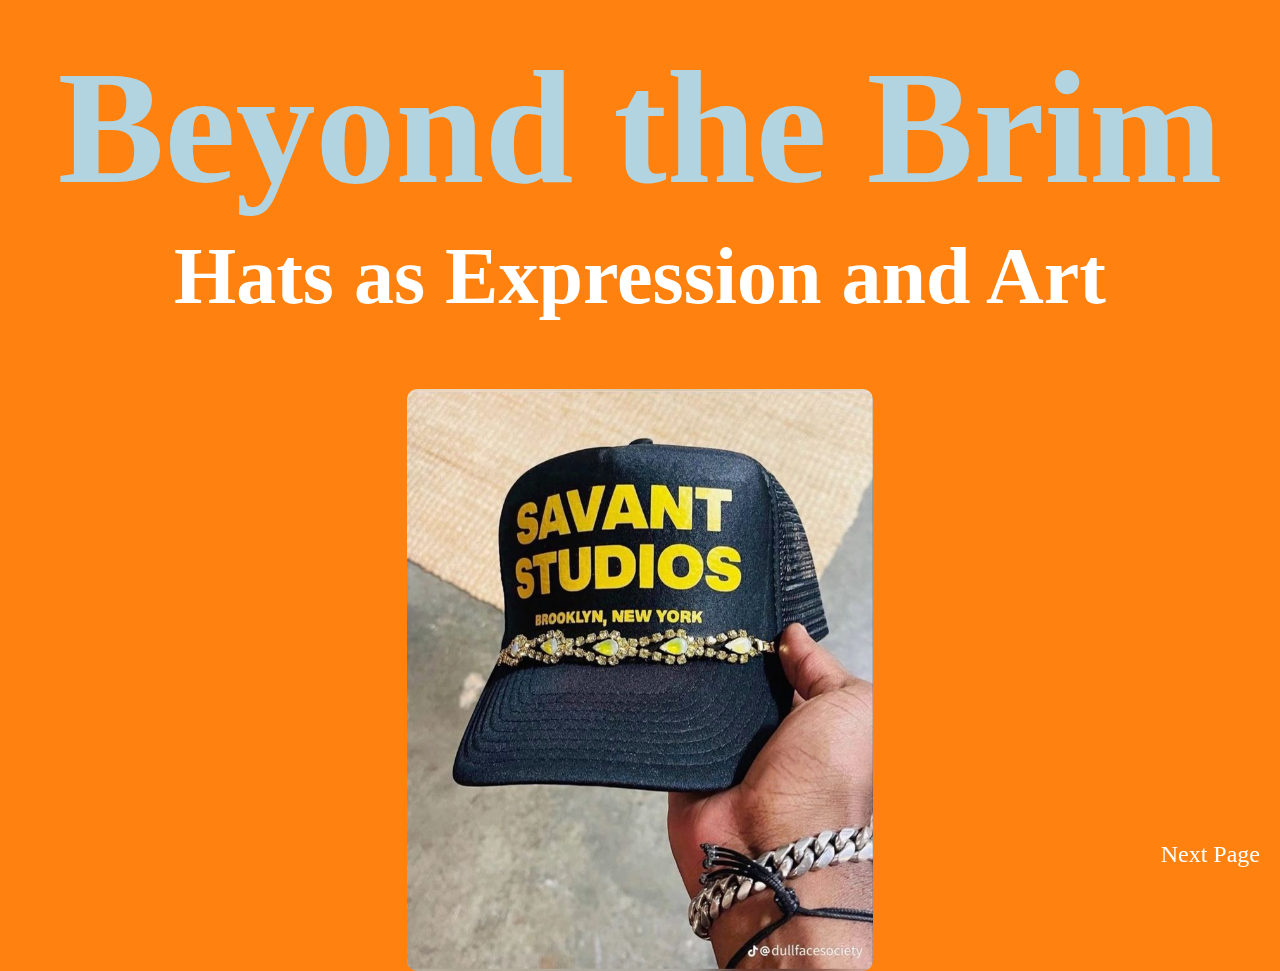
<file: index.html>
<!DOCTYPE html>
<html lang="en">
<head>
    <meta charset="UTF-8">
    <title>Beyond the Brim - Hats as Identity and Art</title>
    <link rel="stylesheet" type="text/css" href="styles.css">
</head>
<body>
    <div class="cover-page">
        <div class="header">
            <h1 class="main-title">Beyond the Brim</h1>
            <h2 class="subtitle">Hats as Expression and Art</h2>
        </div>
        <div class="image-container">
            <img src="images/ -3.jpg" alt="Customized Snapback or Trucker Hat" class="cover-image">
        </div>
    </div>
    <a href="page2.html" class="next-page">Next Page</a>

</body>
</html>
</file>
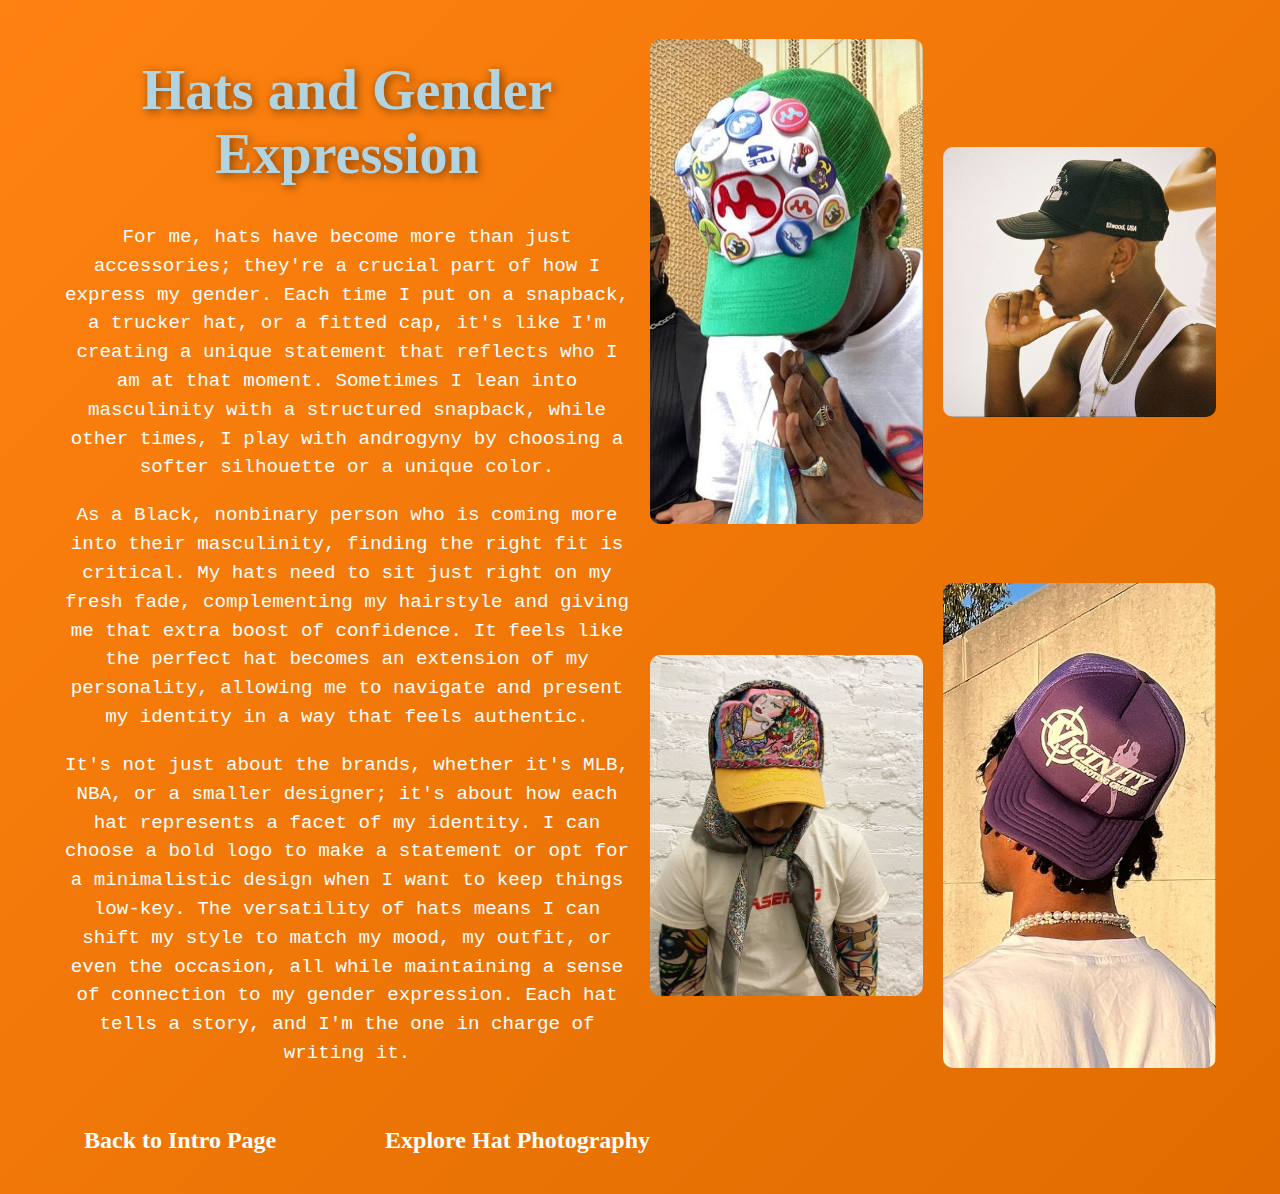
<file: page3.html>
<!DOCTYPE html>
<html lang="en">
<head>
    <meta charset="UTF-8">
    <title>Gender Identity Exploration with Hats</title>
    <link rel="stylesheet" type="text/css" href="page3styles.css">
</head>
<body>
    <!-- Grid-based layout for structured content -->
    <div class="main-grid">
        <!-- Discussion about gender identity and hats -->
        <div class="gender-exploration">
            <h1>Hats and Gender Expression</h1>
            <p>
                For me, hats have become more than just accessories; they're a crucial part of how I express my gender. Each time I put on a snapback, a trucker hat, or a fitted cap, it's like I'm creating a unique statement that reflects who I am at that moment. Sometimes I lean into masculinity with a structured snapback, while other times, I play with androgyny by choosing a softer silhouette or a unique color.
            </p>
            <p>
                As a Black, nonbinary person who is coming more into their masculinity, finding the right fit is critical. My hats need to sit just right on my fresh fade, complementing my hairstyle and giving me that extra boost of confidence. It feels like the perfect hat becomes an extension of my personality, allowing me to navigate and present my identity in a way that feels authentic.
            </p>
            <p>
                It's not just about the brands, whether it's MLB, NBA, or a smaller designer; it's about how each hat represents a facet of my identity. I can choose a bold logo to make a statement or opt for a minimalistic design when I want to keep things low-key. The versatility of hats means I can shift my style to match my mood, my outfit, or even the occasion, all while maintaining a sense of connection to my gender expression. Each hat tells a story, and I'm the one in charge of writing it.
            </p>
        </div>
        
        <!-- A grid section with 4 pictures to illustrate the concept -->
        <div class="image-grid">
            <img src="images/genderimage1.jpg" alt="Picture 1" class="gender-image">
            <img src="images/genderimage2.jpg" alt="Picture 2" class="gender-image">
            <img src="images/genderimage3.jpg" alt="Picture 3" class="gender-image">
            <img src="images/genederimage4.jpg" alt="Picture 4" class="gender-image"> <!-- Corrected the typo in the file name -->
        </div>
    
        <!-- Navigation links -->
        <div class="navigation-links">
            <a href="page2.html">Back to Intro Page</a>
            <a href="page4.html">Explore Hat Photography</a>
        </div>
    </div>
</body>
</html>
</file>
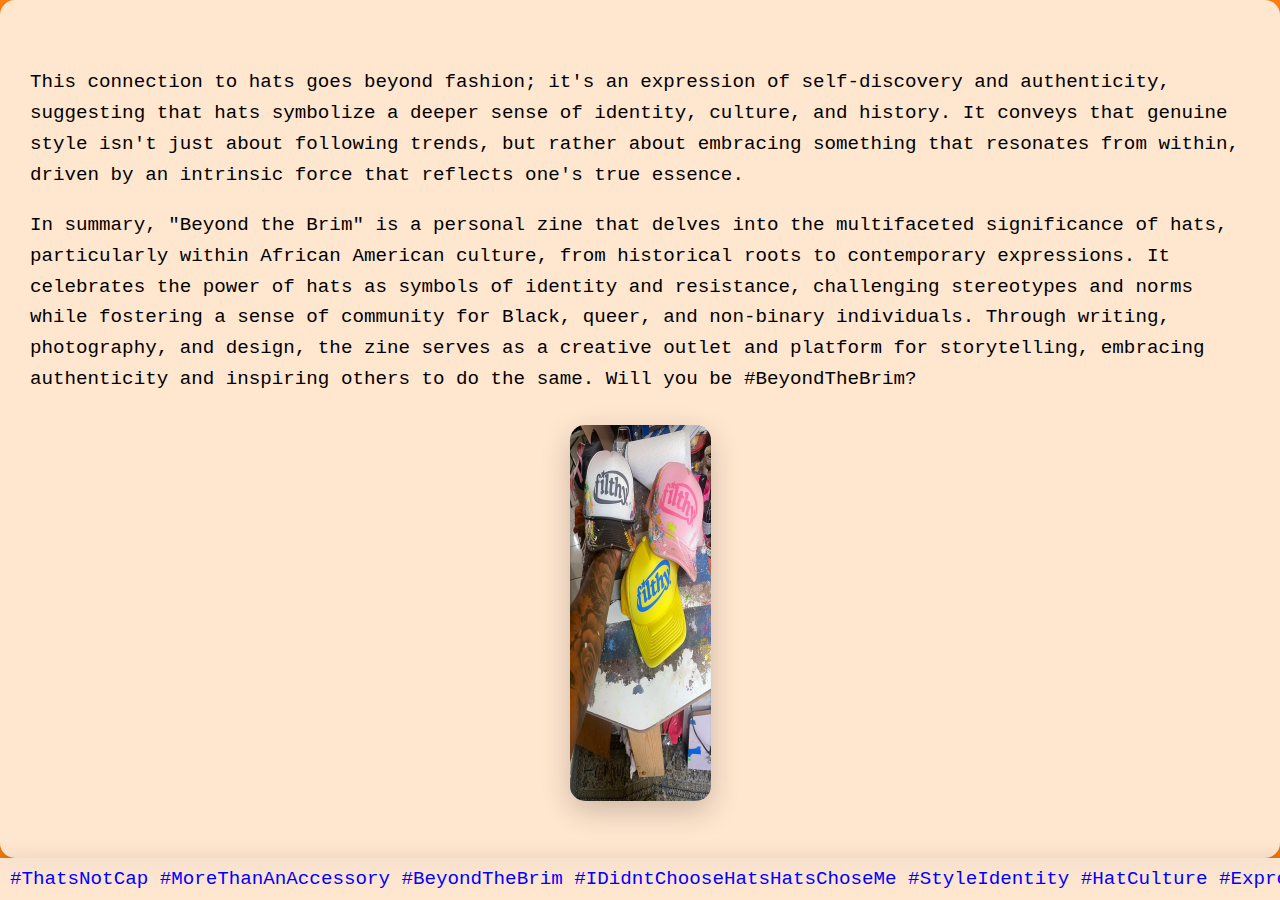
<file: page8.html>
<!DOCTYPE html>
<html lang="en">
<head>
    <meta charset="UTF-8">
    <meta name="viewport" content="width=device-width, initial-scale=1.0">
    <title>Summary</title>
    <link rel="stylesheet" href="page8styles.css"> <!-- Link to CSS file -->
</head>
<body>
    
    <div class="summary-container"> <!-- Main content -->
        <p>
            This connection to hats goes beyond fashion; it's an expression of self-discovery and authenticity, suggesting that hats symbolize a deeper sense of identity, culture, and history. It conveys that genuine style isn't just about following trends, but rather about embracing something that resonates from within, driven by an intrinsic force that reflects one's true essence.
        </p>

        <p>
            In summary, "Beyond the Brim" is a personal zine that delves into the multifaceted significance of hats, particularly within African American culture, from historical roots to contemporary expressions. It celebrates the power of hats as symbols of identity and resistance, challenging stereotypes and norms while fostering a sense of community for Black, queer, and non-binary individuals. Through writing, photography, and design, the zine serves as a creative outlet and platform for storytelling, embracing authenticity and inspiring others to do the same. Will you be #BeyondTheBrim?
        </p>

        <div class="image-grid"> <!-- Image grid -->
            <img src="images/cc5f3d70d1b127ae7a5993975caeb533.jpg" class="summary-image" alt="A stylish hat"> <!-- Image -->
        </div>
    </div>

    <div class="marquee-container"> <!-- Animated marquee with hashtags -->
        <div class="marquee-content">
            #ThatsNotCap #MoreThanAnAccessory #BeyondTheBrim #IDidntChooseHatsHatsChoseMe #StyleIdentity #HatCulture #ExpressYourself
        </div>
        <body>
            <div class="home-link">
                <a href="index.html"></a>
            </div>
        
</body>
</html>
</file>
<file: styles.css>
/* Set a background color for the body and ensure full viewport coverage */
body {
    background-color: #FF8210;
    margin: 0; /* Remove default margin for the body */
    padding: 0; /* Remove default padding for the body */
    display: flex;
    justify-content: center; /* Center content horizontally */
    align-items: center; /* Center content vertically */
    height: 100vh; /* Full viewport height */
}

/* Ensure the header has sufficient width and text is centered */
.header {
    text-align: center; /* Center align text */
    width: 100%; /* Ensure full width to avoid text cut-off */
}

/* Animation for the title: slow fade-in */
@keyframes fade-in {
    from {
        opacity: 0;
    }
    to {
        opacity: 1;
    }
}

/* Make the title text much larger with a calligraphic font and apply fade-in animation */
h1 {
    color: #B1D4E0;
    font-family: 'Brush Script MT', 'Lucida Handwriting', cursive; /* Calligraphic font */
    font-size: 10em; /* Larger font size */
    overflow: visible; /* Ensure text is not cut off */
    white-space: nowrap; /* Prevent text wrapping */
    padding: 0; /* No padding needed */
    margin-bottom: 10px; /* Decrease space between h1 and h2 */
    animation: fade-in 3s ease-in; /* Apply fade-in animation over 3 seconds */
}

/* Animation for the subtitle: slow slide-in from the left */
@keyframes slide-in {
    from {
        transform: translateX(-100%);
    }
    to {
        transform: translateX(0);
    }
}

/* Make the subtitle text larger with a similar font and apply slide-in animation */
h2 {
    color:white;
    font-family: 'Brush Script MT', 'Lucida Handwriting', cursive; /* Calligraphic font */
    font-size: 5em; /* Larger font size */
    overflow: visible; /* Ensure text is not cut off */
    padding: 0; /* No padding needed */
    margin-top: 0; /* Eliminate top margin */
    animation: slide-in 3s ease-in; /* Apply slide-in animation over 3 seconds */
}

/* Animation for the image: rotate in from 90 degrees */
@keyframes rotate-in {
    from {
        transform: rotate(90deg);
    }
    to {
        transform: rotate(0);
    }
}

/* Center the image in the middle of the page and apply rotate-in animation */
.image-container {
    display: flex;
    justify-content: center; /* Center the image horizontally */
    align-items: center; /* Center the image vertically */
}

/* Make the image smaller, ensure it has rounded corners, and apply rotate-in animation */
.cover-image {
    max-width: 40%; /* Decrease the maximum width */
    border-radius: 10px; /* Add slight rounding to image corners */
    animation: rotate-in 3s ease-in-out; /* Apply rotate-in animation over 3 seconds */
}

/* Animation for the next-page link: fade-in with a slight bounce */
@keyframes bounce-in {
    0% {
        opacity: 0;
        transform: scale(0.5);
    }
    80% {
        opacity: 1;
        transform: scale(1.2);
    }
    100% {
        transform: scale(1);
    }
}

/* Position the link and apply bounce-in animation */
.next-page {
    position: fixed; /* Keeps the link in place as the page scrolls */
    bottom: 10px; /* Position from the bottom */
    right: 10px; /* Position from the right */
    font-family: 'Times New Roman', serif; /* Classic font style */
    font-size: 1.5em; /* Make the link text larger */
    color: white; /* White text color for visibility */
    text-decoration: none; /* No underline */
    padding: 5px 10px; /* Add padding */
    border-radius: 5px; /* Smooth corners */
    animation: bounce-in 2s ease-in; /* Apply bounce-in animation over 2 seconds */
}

/* Existing styles are preserved as you've written them. */
/* Add media queries below */

/* Media query for tablets */
@media (max-width: 768px) {
    h1 {
        font-size: 5em; /* Smaller font size for tablets */
    }
    h2 {
        font-size: 2.5em; /* Smaller font size for tablets */
    }
    .cover-image {
        max-width: 60%; /* Increase maximum width for better fit on tablet screens */
    }
}

/* Media query for mobile devices */
@media (max-width: 480px) {
    body {
        flex-direction: column; /* Stack elements vertically on smaller screens */
        padding: 20px; /* Add padding to avoid touching the edges */
    }
    h1 {
        font-size: 3em; /* Further reduce the font size for small screens */
    }
    h2 {
        font-size: 1.5em; /* Further reduce the font size for small screens */
    }
    .cover-image {
        max-width: 80%; /* Make the image use more of the width on small screens */
    }
    .next-page {
        bottom: 20px; /* Increase distance from bottom for easier access */
        right: 20px; /* Increase distance from right for consistency */
    }
}

/* Considerations for better accessibility and usability on all devices */
/* Ensure clickable elements are easier to tap on touch devices */
.next-page {
    min-width: 44px; /* Minimum recommended size for touch targets */
    min-height: 44px; /* Minimum recommended size for touch targets */
}
</file>
<file: page3styles.css>
/* Gradient background for the body and animations */
body {
    background: linear-gradient(135deg, #FF8210 0%, #E06C00 100%); /* Orange gradient */
    margin: 0;
    padding: 0;
    display: flex;
    justify-content: center;
    align-items: center;
    min-height: 100vh; /* Ensure it covers the full viewport height */
}

/* Main grid layout remains unchanged */
.main-grid {
    display: grid;
    grid-template-columns: repeat(2, 1fr);
    gap: 20px;
    text-align: center;
    padding: 20px;
    width: 90%;
}

/* Header animation for an engaging introduction */
.gender-exploration h1 {
    color: #B1D4E0;
    font-family: 'Brush Script MT', 'Lucida Handwriting', cursive;
    font-size: 3.5em;
    text-shadow: 2px 2px 10px rgba(0, 0, 0, 0.5);
    animation: slideRight 1.5s ease-out forwards; /* New animation for sliding right */
}

/* Define the slideRight keyframe */
@keyframes slideRight {
    0% {
        transform: translateX(-100%);
        opacity: 0;
    }
    100% {
        transform: translateX(0);
        opacity: 1;
    }
}

/* Paragraph style with a subtle hover effect */
.gender-exploration p {
    color: white;
    font-size: 1.2em;
    line-height: 1.5;
    font-family: 'Courier New', Courier, monospace;
    transition: color 0.5s, transform 0.3s ease-in-out; /* Added transform transition */
}

/* Hover effect now includes a slight scale */
.gender-exploration p:hover {
    color: #B1D4E0;
    transform: scale(1.1); /* Scale up text slightly on hover */
}

/* Image grid styling */
.image-grid {
    display: grid;
    grid-template-columns: repeat(2, 1fr);
    gap: 20px;
    align-items: center;
    justify-content: center;
}

/* Image styling with zoom-in effect */
.gender-image {
    width: 100%;
    border-radius: 10px;
    transition: transform 0.3s ease-in-out; /* Smooth transition for scaling */
}

/* Enhanced hover effect for images */
.gender-image:hover {
    transform: scale(1.1); /* Slightly increase the scale on hover */
}


.navigation-links {
    display: flex;
    justify-content: space-between;
    align-items: center;
    padding: 20px;
    width: 100%;
}


/* Style the navigation links with hover and animation effects */
.navigation-links a {
    color: white; /* White text for consistency */
    font-size: 1.5em; /* Larger font size */
    text-decoration: none; /* No underline */
    font-weight: bold; /* Bold text */
    transition: color 0.3s ease-in-out, transform 0.5s; /* Smooth transitions */
    animation: fadeInUp 1.5s; /* Fade-in animation */
}

.navigation-links a:hover {
    color: #0000FF; /* Orange text on hover */
    transform: rotate(10deg); /* Rotate on hover */
    transition-delay: 0.1s; /* Delay for hover effect */
}



@keyframes fadeInUp {
    from {
        opacity: 0;
        transform: translateY(20px);
    }
    to {
        opacity: 1;
        transform: translateY(0);
    }
}
</file>
<file: page8styles.css>
/* Body with full viewport coverage and grid-based layout */
body {
    background-color: #FF8210; /* Orange background */
    margin: 0;
    padding: 0;
    display: flex; /* Use flexbox */
    flex-direction: column; /* Vertical alignment */
    justify-content: space-between; /* Ensure marquee at bottom */
    height: 100vh; /* Full viewport coverage */
}

/* Animation for the summary container on load */
@keyframes popIn {
    0% {
        opacity: 0; /* Start from invisible */
        transform: scale(0.8); /* Start with a smaller scale */
    }
    100% {
        opacity: 1; /* Fully visible */
        transform: scale(1); /* Return to original scale */
    }
}

/* Animation for text elements with staggered fade-in */
@keyframes fadeInStaggered {
    0% {
        opacity: 0; /* Start from invisible */
        transform: translateY(20px); /* Start with slight downward shift */
    }
    100% {
        opacity: 1; /* Fully visible */
        transform: translateY(0); /* Return to original position */
    }
}

/* Main layout for the summary container with pop-in animation */
.summary-container {
    flex: 1; /* Allow this section to grow */
    display: flex;
    flex-direction: column; /* Vertical stacking */
    justify-content: center; /* Center content */
    align-items: center;
    padding: 20px; /* Padding around the content */
    background-color: rgba(255, 255, 255, 0.8); /* Translucent white background */
    border-radius: 15px; /* Rounded corners */
    box-shadow: 0px 10px 30px rgba(0, 0, 0, 0.2); /* Soft shadow */
    animation: popIn 1.5s; /* Pop-in animation */
}

/* Style for home link at the top of the page */
.home-link {
    position: absolute; /* Position it relative to the body */
    top: 10px; /* Small distance from the top */
    left: 10px; /* Small distance from the left side */
    z-index: 1000; /* Ensure it's above other content */
}

.home-link a {
    color: black; /* Match text color to the theme */
    font-size: 1em; /* Reasonable text size */
    text-decoration: none; /* No underline */
    opacity: 0.5; /* Semi-transparent for subtlety */
    transition: opacity 0.3s; /* Smooth transition for hover effect */
}

.home-link a:hover {
    opacity: 1; /* Full opacity on hover for visibility */
}


/* Style for the summary title */
.summary-title {
    font-size: 2em; /* Larger font size */
    font-weight: bold; /* Bold font weight */
    color: white; /* White text */
    text-align: center; /* Centered text */
    margin-top: 20px; /* Space at the top */
    animation: fadeInStaggered 1s; /* Smooth fade-in animation */
    transition: color 0.3s; /* Transition effect for hover effects */
}

/* Hover effect for the summary title */
.summary-title:hover {
    color: #FFD700; /* Change color to gold on hover */
}

/* Style for text sections within the summary container */
.summary-container p {
    color:black; /* White text */
    font-size: 1.2em; /* Consistent font size */
    line-height: 1.6; /* Increased line spacing */
    font-family: 'Courier New', Courier, monospace;
    transition: color 0.5s; /* Smooth transition for hover effect */
    margin: 10px; /* Add margin between paragraphs */
    animation: fadeInStaggered 0.5s ease-in 0.5s forwards; /* Staggered fade-in animation */
}

/* Hover effect for text sections */
.summary-container p:hover {
    color: #B1D4E0; /* Baby blue on hover */
}

/* Style for the image with slide-in animation */
.image-grid {
    display: flex; /* Flex layout */
    justify-content: center; /* Centered image */
    margin-top: 20px; /* Add top margin */
}

.summary-image {
    max-width: 50%; /* Limit the image size */
    border-radius: 15px; /* Rounded corners */
    box-shadow: 0px 10px 30px rgba(0, 0, 0, 0.2); /* Soft shadow */
    transition: transform 0.3s; /* Hover transition */
    animation: slideIn 1s ease-out; /* Slide-in animation */
}

/* Hover effect for the image */
.summary-image:hover {
    transform: scale(1.05); /* Slight scaling on hover */
}

/* Animated marquee container at the bottom of the page */
.marquee-container {
    width: 100%; /* Full width */
    overflow: visible; /* Hide overflow */
    background-color: rgba(255, 255, 255, 0.8); /* Translucent white background */
    padding: 10px;
    box-shadow: 0px 10px 30px rgba(0, 0, 0, 0.2); /* Soft shadow */
}

/* Content inside the marquee with scrolling animation */
.marquee-content {
    display: inline-block; /* Keep content in a single line */
    white-space: nowrap; /* No line breaks */
    animation: scroll 10s linear infinite; /* Continuous scrolling */
    font-size: 1.2em; /* Consistent font size */
    font-family: 'Courier New', Courier, monospace; /* Font choice */
    color: #0000FF; /* Blue text for hashtags */
}

/* Define scrolling animation for the marquee */
@keyframes scroll {
    from {
        transform: translateX(100%); /* Start from the right edge */
    }
    to {
        transform: translateX(-100%); /* Move to the left edge */
    }
}
</file>
